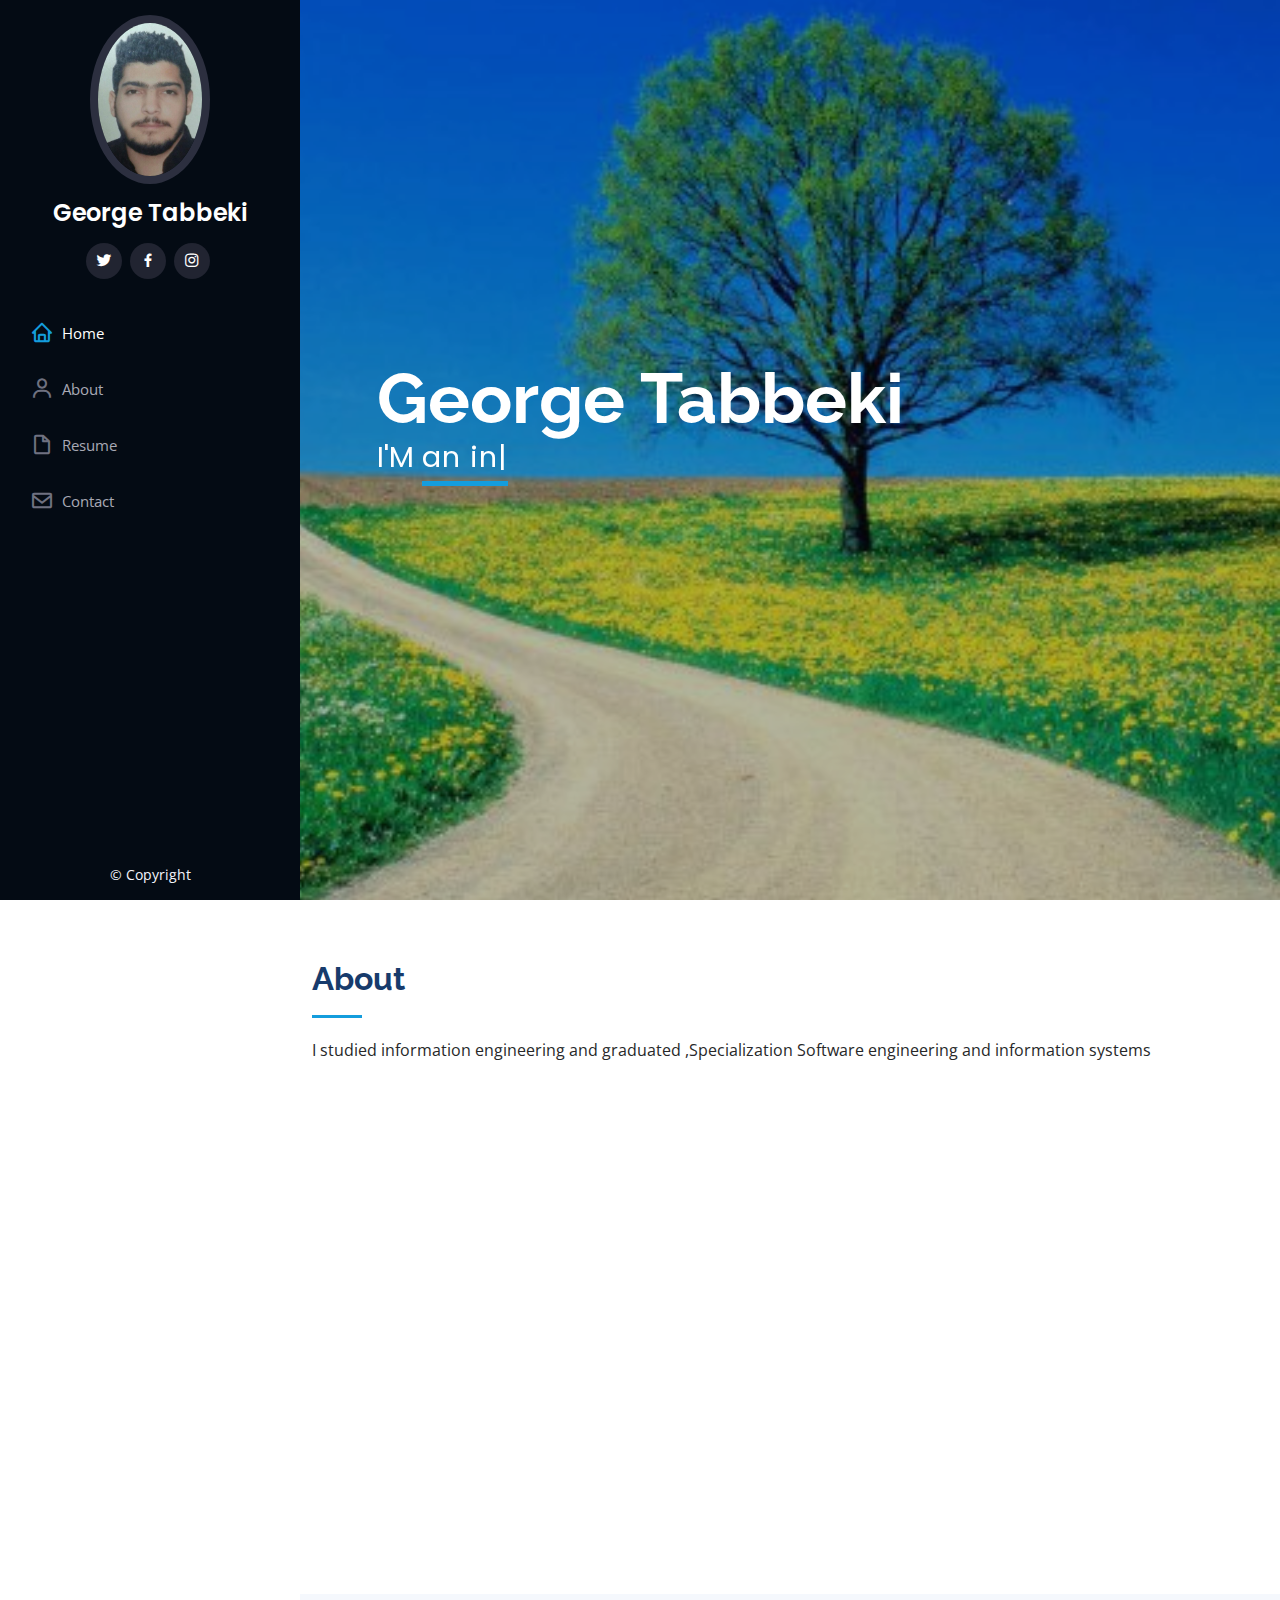
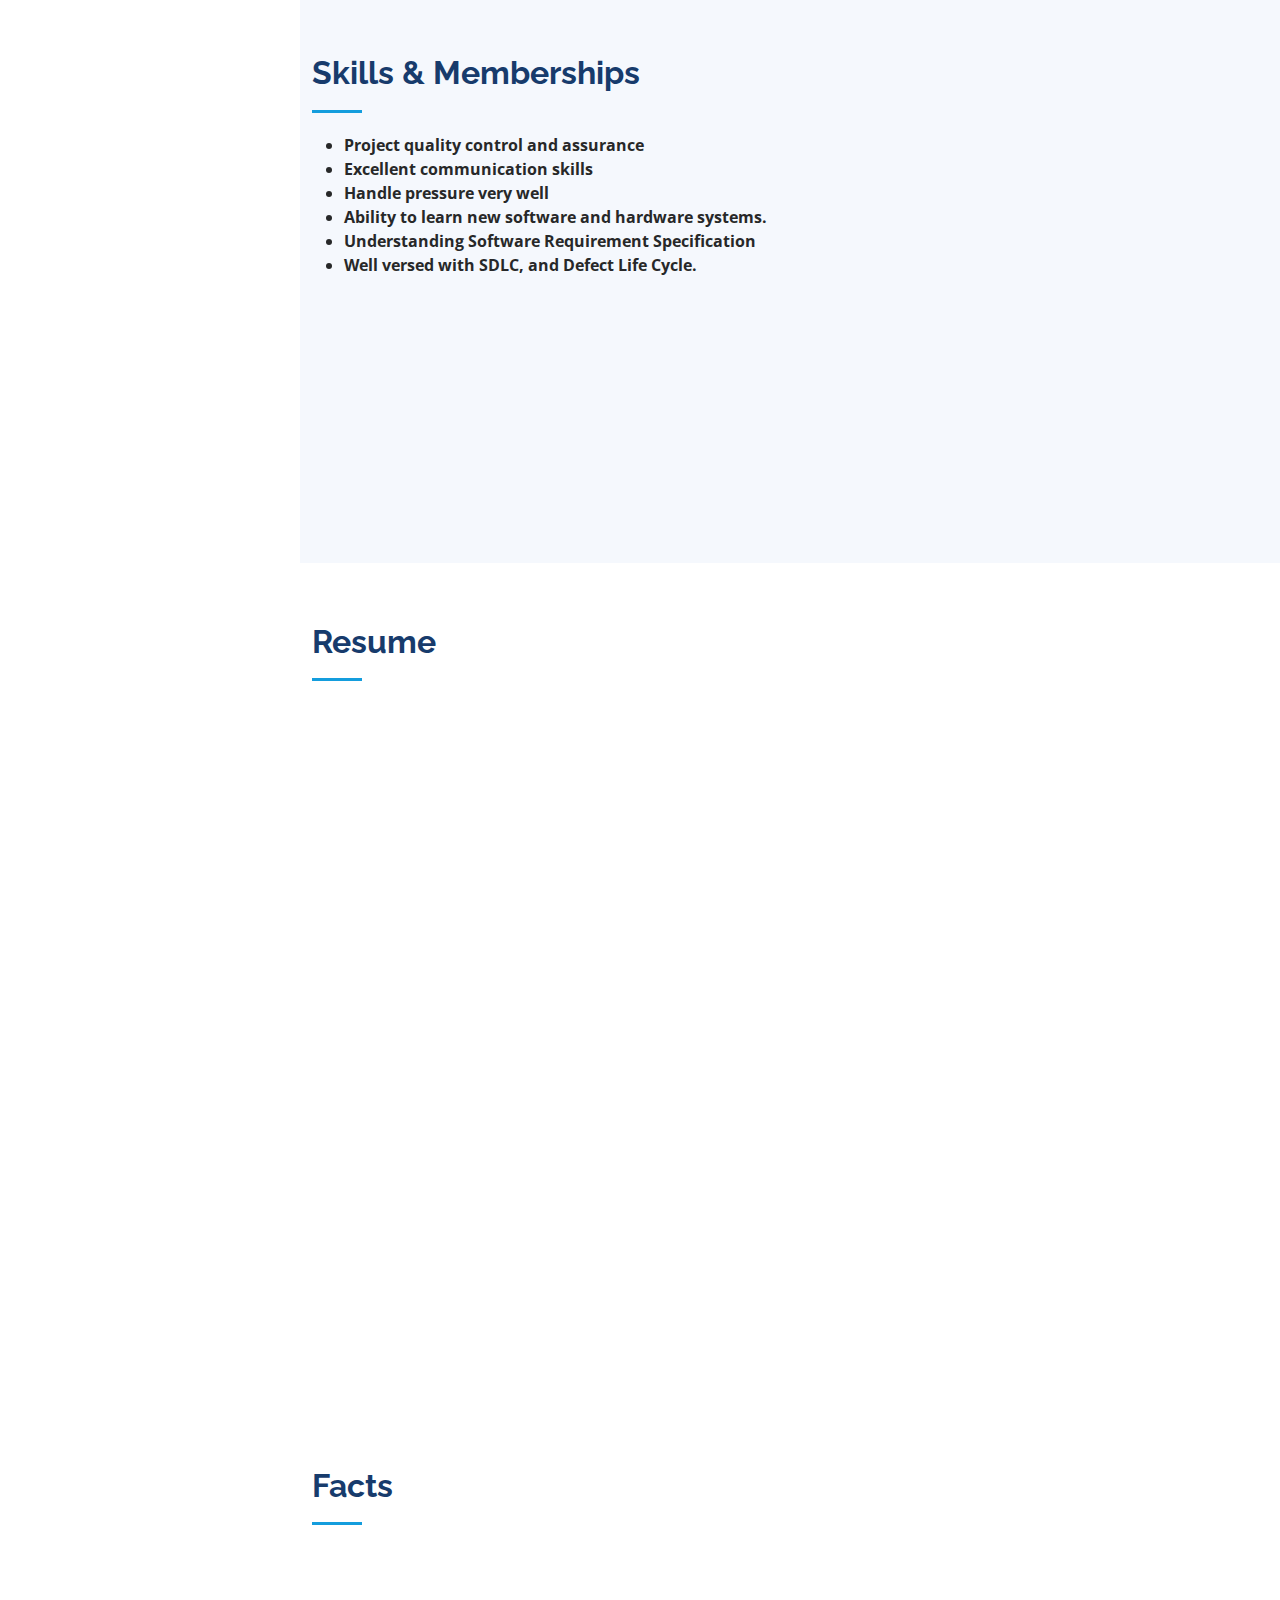
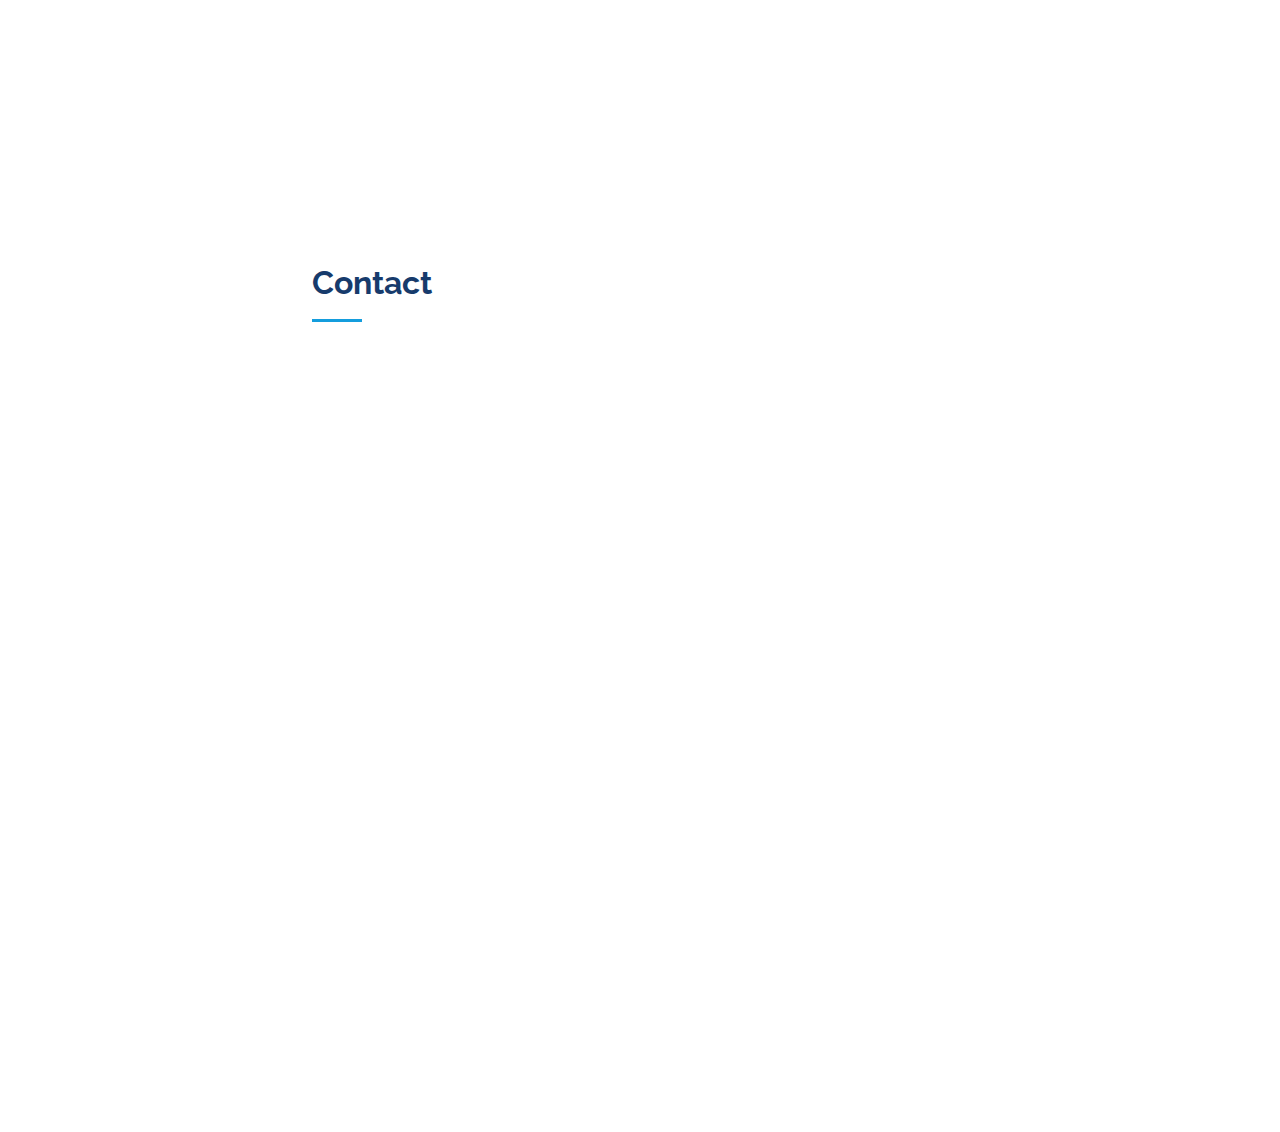
<file: index.html>
<!DOCTYPE html>
<html lang="en">

<head>
  <meta charset="utf-8">
  <meta content="width=device-width, initial-scale=1.0" name="viewport">

  <title> George Tabbeki </title>
  <meta content="" name="description">
  <meta content="" name="keywords">

  <!-- Favicons -->
  <link href="assets/img/G.jpg" rel="icon">

  <!-- Google Fonts -->
  <link href="https://fonts.googleapis.com/css?family=Open+Sans:300,300i,400,400i,600,600i,700,700i|Raleway:300,300i,400,400i,500,500i,600,600i,700,700i|Poppins:300,300i,400,400i,500,500i,600,600i,700,700i" rel="stylesheet">

  <!-- Vendor CSS Files -->
  <link href="assets/vendor/aos/aos.css" rel="stylesheet">
  <link href="assets/vendor/bootstrap/css/bootstrap.min.css" rel="stylesheet">
  <link href="assets/vendor/bootstrap-icons/bootstrap-icons.css" rel="stylesheet">
  <link href="assets/vendor/boxicons/css/boxicons.min.css" rel="stylesheet">
  <link href="assets/vendor/glightbox/css/glightbox.min.css" rel="stylesheet">
  <link href="assets/vendor/swiper/swiper-bundle.min.css" rel="stylesheet">

  <!-- Template Main CSS File -->
  <link href="assets/css/style.css" rel="stylesheet">

</head>

<body>

  <!-- ======= Mobile nav toggle button ======= -->
  <i class="bi bi-list mobile-nav-toggle d-xl-none"></i>

  <!-- ======= Header ======= -->
  <header id="header">
    <div class="d-flex flex-column">

      <div class="profile">
        <img src="assets/img/img profile.jpeg" alt="" class="img-fluid rounded-circle">
        <h1 class="text-light"><a href="cv.html">George Tabbeki</a></h1>
        <div class="social-links mt-3 text-center">
          <a href="https://twitter.com" class="twitter"><i class="bx bxl-twitter"></i></a>
          <a href="https://www.facebook.com/" class="facebook"><i class="bx bxl-facebook"></i></a>
          <a href="https://www.instagram.com/" class="instagram"><i class="bx bxl-instagram"></i></a>
        </div>
      </div>

      <nav id="navbar" class="nav-menu navbar">
        <ul>
          <li><a href="#hero" class="nav-link scrollto active"><i class="bx bx-home"></i> <span>Home</span></a></li>
          <li><a href="#about" class="nav-link scrollto"><i class="bx bx-user"></i> <span>About</span></a></li>
          <li><a href="#resume" class="nav-link scrollto"><i class="bx bx-file-blank"></i> <span>Resume</span></a></li>
          <li><a href="#contact"  class="nav-link scrollto"><i class="bx bx-envelope"></i> <span>Contact</span></a></li>
        </ul>
      </nav><!-- .nav-menu -->
    </div>
  </header><!-- End Header -->

  <!-- ======= Hero Section ======= -->
  <section id="hero" class="d-flex flex-column justify-content-center align-items-center">
    <div class="hero-container" data-aos="fade-in">
      <h1>George Tabbeki</h1>
      <p>I'M <span class="typed" data-typed-items="an informatics engineer, 30 years old , ........ "></span></p>
    </div>
  </section><!-- End Hero -->

  <main id="main">

    <!-- ======= About Section ======= -->
    <section id="about" class="about">
      <div class="container">

        <div class="section-title">
          <h2>About</h2>
          <p>I studied information engineering and graduated ,Specialization Software engineering and information systems	</p>
        </div>
        <div class="row">
          <div class="col-lg-4" data-aos="fade-right">
            <img src="assets/img/george.PNG" class="img-fluid" alt="">
          </div>
          <div class="col-lg-8 pt-4 pt-lg-0 content" data-aos="fade-left">
            <div class="row">
              <div class="col-lg-6">
                <ul>
                  <li><i class="bi bi-chevron-right"></i> <strong>Birthday:</strong> 5 Feb 1992</span>
                  <li><i class="bi bi-chevron-right"></i> <strong>Email:</strong> <span>georget@gmail.com</span></li>
                  <li><i class="bi bi-chevron-right"></i> <strong>Phone:</strong> <span>09..........</span></li>
                  <li><i class="bi bi-chevron-right"></i> <strong>City:</strong> <span>Rif Damascous</span></li>
                </ul>
              </div>
              <div class="col-lg-6">
                <ul>
                  <li><i class="bi bi-chevron-right"></i> <strong>Age:</strong> <span>30 year</span>
                  <li><i class="bi bi-chevron-right"></i> <strong>Degree:</strong> <span>Bachelor</span></li>
                </ul>
              </div>
            </div>
          </div>
        </div>

      </div>
    </section><!-- End About Section -->

    <!-- ======= Skills Section ======= -->
    <section id="skills" class="skills section-bg">
      <div class="container">

        <div class="section-title">
          <h2>Skills &amp; Memberships</h2>
          <div class="col-lg-6">
            <ul>
              <li><strong> Project quality control and assurance</strong></li>
              <li><strong> Excellent communication skills</strong></li>
              <li><strong> Handle pressure very well</strong></li>
              <li><strong> Ability to learn new software and hardware systems.</strong></li>
              <li><strong> Understanding Software Requirement Specification</strong></li>
              <li><strong> Well versed with SDLC, and Defect Life Cycle.</strong></li>
            </ul>
        </div>
        <div class="row skills-content">

          <div class="col-lg-6" data-aos="fade-up">

            <div class="progress">
              <span class="skill">HTML <i class="val">100%</i></span>
              <div class="progress-bar-wrap">
                <div class="progress-bar" role="progressbar" aria-valuenow="100" aria-valuemin="0" aria-valuemax="100"></div>
              </div>
            </div>

            <div class="progress">
              <span class="skill">CSS <i class="val">90%</i></span>
              <div class="progress-bar-wrap">
                <div class="progress-bar" role="progressbar" aria-valuenow="90" aria-valuemin="0" aria-valuemax="100"></div>
              </div>
            </div>

            <div class="progress">
              <span class="skill">JavaScript <i class="val">75%</i></span>
              <div class="progress-bar-wrap">
                <div class="progress-bar" role="progressbar" aria-valuenow="75" aria-valuemin="0" aria-valuemax="100"></div>
              </div>
            </div>

          </div>

          <div class="col-lg-6" data-aos="fade-up" data-aos-delay="100">

            <div class="progress">
              <span class="skill">PHP <i class="val">55%</i></span>
              <div class="progress-bar-wrap">
                <div class="progress-bar" role="progressbar" aria-valuenow="55" aria-valuemin="0" aria-valuemax="100"></div>
              </div>
            </div>

            <div class="progress">
              <span class="skill">WordPress/CMS <i class="val">90%</i></span>
              <div class="progress-bar-wrap">
                <div class="progress-bar" role="progressbar" aria-valuenow="90" aria-valuemin="0" aria-valuemax="100"></div>
              </div>
            </div>

            <div class="progress">
              <span class="skill">Photoshop <i class="val">75%</i></span>
              <div class="progress-bar-wrap">
                <div class="progress-bar" role="progressbar" aria-valuenow="75" aria-valuemin="0" aria-valuemax="100"></div>
              </div>
            </div>

          </div>

        </div>

      </div>
    </section><!-- End Skills Section -->

    <!-- ======= Resume Section ======= -->
    <section id="resume" class="resume">
      <div class="container">

        <div class="section-title">
          <h2>Resume</h2>
        </div>

        <div class="row">
          <div class="col-lg-6" data-aos="fade-up">
            <h3 class="resume-title">Sumary</h3>
            <div class="resume-item pb-0">
              <h4>George Tabbeki</h4>
              <p><em>IT Engineer with more than 6 months experience in Marketing</em></p>
              <ul>
                <li>Syria - Damascus countryside - Jaramana</li>
                <li>011........</li>
                <li>georget@gmail.com</li>
              </ul>
            </div>

            <h3 class="resume-title">Education &amp; Coursework </h3>
            <div class="resume-item">
              <h4>Bachelor of Software and Systems Engineering </h4>
              <h5>2014 - 2020</h5>
              <p><em>Specialization Software engineering and information systems</em></p>
              <p></p>
            </div>
            <div class="resume-item">
              <h4>Coursework</h4>
              <p>Software Engineering I, Analysis and design of systems, Software
                Engineering II, Software Engineering advance, Database I, Database II, OOP
                Programming, Operating Systems, MySQL, Web Design, Quality Assurance, 
                software testing</p>
            </div>
          </div>
          <div class="col-lg-6" data-aos="fade-up" data-aos-delay="100">
            <h3 class="resume-title">Work Experience &amp; HOBBIES &amp; INTERESTS
            </h3>
            <div class="resume-item">
              <h4>Marketing in Company </h4>
              <h5>2021 - Present</h5>
              <p><em>Work in damascous</em></p>
              <ul>
                <li>Conducting Introducing the service provided by company for customers</li>
                <li>attracting companies, institutions and merchants to subscribe to the service with team.</li>
              </ul>
            </div>
            <div class="resume-item">
              <h4>HOBBIES &amp; INTERESTS</h4>
              <ul>
                <li>Keeping abreast of developments in information technology, making new friends, volunteering, and traveling.</li>
              </ul>
            </div>
          </div>
        </div>
      </div>
    </section><!-- End Resume Section -->

    
    <!-- ======= Facts Section ======= -->
    
    <section id="facts" class="facts">
      <div class="container">

        <div class="section-title">
          <h2>Facts</h2>
        </div>

        <div class="row no-gutters">

          <div class="col-lg-3 col-md-6 d-md-flex align-items-md-stretch" data-aos="fade-up">
            <div class="count-box">
              <i class="bi bi-emoji-smile"></i>
              <span data-purecounter-start="0" data-purecounter-end="215" data-purecounter-duration="1" class="purecounter"></span>
              <p><strong>Happy Clients</strong> make it happen</p>
            </div>
          </div>

          <div class="col-lg-3 col-md-6 d-md-flex align-items-md-stretch" data-aos="fade-up" data-aos-delay="100">
            <div class="count-box">
              <i class="bi bi-journal-richtext"></i>
              <span data-purecounter-start="0" data-purecounter-end="521" data-purecounter-duration="1" class="purecounter"></span>
              <p><strong>Projects</strong> get it with because or nothing</p>
            </div>
          </div>

          <div class="col-lg-3 col-md-6 d-md-flex align-items-md-stretch" data-aos="fade-up" data-aos-delay="200">
            <div class="count-box">
              <i class="bi bi-headset"></i>
              <span data-purecounter-start="0" data-purecounter-end="1453" data-purecounter-duration="1" class="purecounter"></span>
              <p><strong>Hours Of Support</strong> or seek advantage</p>
            </div>
          </div>

          <div class="col-lg-3 col-md-6 d-md-flex align-items-md-stretch" data-aos="fade-up" data-aos-delay="300">
            <div class="count-box">
              <i class="bi bi-people"></i>
              <span data-purecounter-start="0" data-purecounter-end="32" data-purecounter-duration="1" class="purecounter"></span>
              <p><strong>Hard Workers</strong> the harsher pain of things</p>
            </div>
          </div>

        </div>

      </div>
    </section><!-- End Facts Section -->

    <!-- ======= Contact Section ======= -->
    <section id="contact" class="contact">
      <div class="container">

        <div class="section-title">
          <h2>Contact</h2>
        </div>

        <div class="row" data-aos="fade-in">

          <div class="col-lg-5 d-flex align-items-stretch">
            <div class="info">
              <div class="address">
                <i class="bi bi-geo-alt"></i>
                <h4>Location:</h4>
                <p>Syria - Damascus countryside - Jaramana</p>
              </div>

              <div class="email">
                <i class="bi bi-envelope"></i>
                <h4>Email:</h4>
                <p>georget@gmail.com</p>
              </div>

              <div class="phone">
                <i class="bi bi-phone"></i>
                <h4>Call:</h4>
                <p>+963 9.. ..8 ..5 </p>
              </div>

              <iframe src="https://maps.google.com/maps?q=syria%20damascous%20%D9%85%D9%88%D9%84%20%D8%AC%D8%B1%D9%85%D8%A7%D9%86%D8%A7%20&t=&z=13&ie=UTF8&iwloc=&output=embed" frameborder="0" style="border:0; width: 100%; height: 290px;" allowfullscreen></iframe>
            </div>

          </div>
          <div class="col-lg-7 mt-5 mt-lg-0 d-flex align-items-stretch">
            <form action="#" method="post" role="form" class="php-email-form">
              <div class="row">
                <div class="form-group col-md-6">
                  <label for="name">Your Name</label>
                  <input type="text" name="name" class="form-control" id="name" required>
                </div>
                <div class="form-group col-md-6">
                  <label for="name">Your Email</label>
                  <input type="email" class="form-control" name="email" id="email" required>
                </div>
              </div>
              <div class="form-group">
                <label for="name">Subject</label>
                <input type="text" class="form-control" name="subject" id="subject" required>
              </div>
              <div class="form-group">
                <label for="name">Message</label>
                <textarea class="form-control" name="message" rows="10" required></textarea>
              </div>
              <div class="my-3">
                <div class="loading">Loading</div>
                <div class="error-message"></div>
                <div class="sent-message">Your message has been sent. Thank you!</div>
              </div>
              <div class="text-center"><button type="submit">Send Message</button></div>
            </form>
          </div>

        </div>

      </div>
    </section><!-- End Contact Section -->

  </main><!-- End #main -->

  <!-- ======= Footer ======= -->
  <footer id="footer">
    <div class="container">
      <div class="copyright">
        &copy; Copyright <strong><span>    </span></strong>
      </div>
    </div>
  </footer><!-- End  Footer -->

  <a href="#" class="back-to-top d-flex align-items-center justify-content-center"><i class="bi bi-arrow-up-short"></i></a>

  <!-- Vendor JS Files -->
  <script src="assets/vendor/purecounter/purecounter.js"></script>
  <script src="assets/vendor/aos/aos.js"></script>
  <script src="assets/vendor/bootstrap/js/bootstrap.bundle.min.js"></script>
  <script src="assets/vendor/glightbox/js/glightbox.min.js"></script>
  <script src="assets/vendor/isotope-layout/isotope.pkgd.min.js"></script>
  <script src="assets/vendor/swiper/swiper-bundle.min.js"></script>
  <script src="assets/vendor/typed.js/typed.min.js"></script>
  <script src="assets/vendor/waypoints/noframework.waypoints.js"></script>

  <!-- Template Main JS File -->
  <script src="assets/js/main.js"></script>

</body>

</html>
</file>
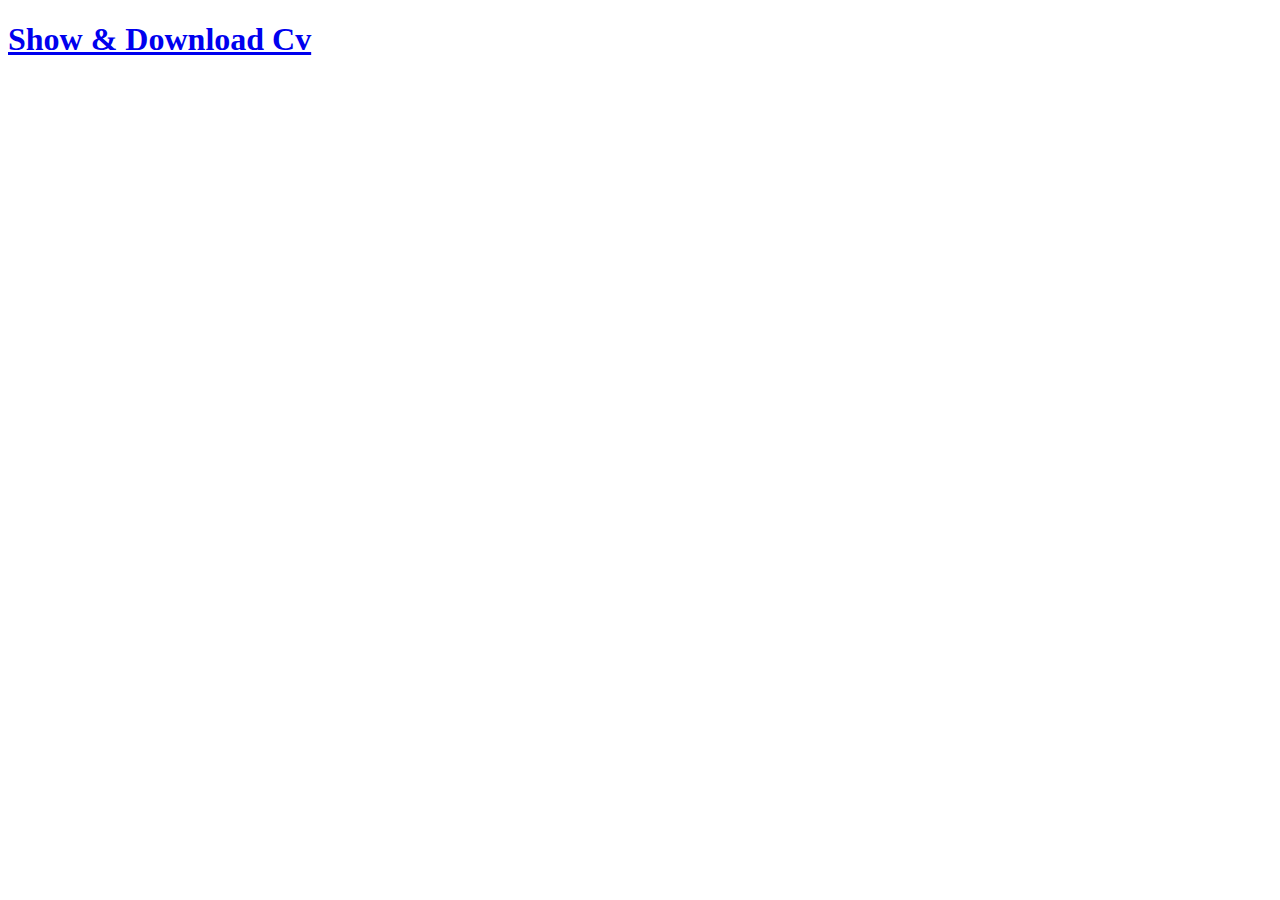
<file: cv.html>
<!DOCTYPE html>
<html lang="en">
<head>
    <meta charset="UTF-8">
    <meta http-equiv="X-UA-Compatible" content="IE=edge">
    <meta name="viewport" content="width=device-width, initial-scale=1.0">
    <title>cv George Tabbeki</title>
    <link href="assets/img/cv.jpg" rel="icon">
</head>
<body>

    <div class="card-body">

        <h1 class="text-light"><a href="assets\file\CV  George Tabbeki.pdf"> Show & Download Cv</a> </h1>
    
    </div>

</body>
</html>
</file>
<file: assets/css/style.css>
/**
# General
--------------------------------------------------------------*/
body {
  font-family: "Open Sans", sans-serif;
  color: #272829;
}

a {
  color: #149ddd;
  text-decoration: none;
}

a:hover {
  color: #37b3ed;
  text-decoration: none;
}

h1,
h2,
h3,
h4,
h5,
h6 {
  font-family: "Raleway", sans-serif;
}

/*--------------------------------------------------------------
# Back to top button
--------------------------------------------------------------*/
.back-to-top {
  position: fixed;
  visibility: hidden;
  opacity: 0;
  right: 15px;
  bottom: 15px;
  z-index: 996;
  background: #149ddd;
  width: 40px;
  height: 40px;
  border-radius: 50px;
  transition: all 0.4s;
}
.back-to-top i {
  font-size: 28px;
  color: #fff;
  line-height: 0;
}
.back-to-top:hover {
  background: #2eafec;
  color: #fff;
}
.back-to-top.active {
  visibility: visible;
  opacity: 1;
}

/*--------------------------------------------------------------
# Header
--------------------------------------------------------------*/
#header {
  position: fixed;
  top: 0;
  left: 0;
  bottom: 0;
  width: 300px;
  transition: all ease-in-out 0.5s;
  z-index: 9997;
  transition: all 0.5s;
  padding: 0 15px;
  background: #040b14;
  overflow-y: auto;
}
#header .profile img {
  margin: 15px auto;
  display: block;
  width: 120px;
  border: 8px solid #2c2f3f;
}
#header .profile h1 {
  font-size: 24px;
  margin: 0;
  padding: 0;
  font-weight: 600;
  -moz-text-align-last: center;
  text-align-last: center;
  font-family: "Poppins", sans-serif;
}
#header .profile h1 a,
#header .profile h1 a:hover {
  color: #fff;
  text-decoration: none;
}
#header .profile .social-links a {
  font-size: 18px;
  display: inline-block;
  background: #212431;
  color: #fff;
  line-height: 1;
  padding: 8px 0;
  margin-right: 4px;
  border-radius: 50%;
  text-align: center;
  width: 36px;
  height: 36px;
  transition: 0.3s;
}
#header .profile .social-links a:hover {
  background: #149ddd;
  color: #fff;
  text-decoration: none;
}

#main {
  margin-left: 300px;
}

@media (max-width: 1199px) {
  #header {
    left: -300px;
  }

  #main {
    margin-left: 0;
  }
}
/*--------------------------------------------------------------
# Navigation Menu
--------------------------------------------------------------*/
/* Desktop Navigation */
.nav-menu {
  padding: 30px 0 0 0;
}
.nav-menu * {
  margin: 0;
  padding: 0;
  list-style: none;
}
.nav-menu > ul > li {
  position: relative;
  white-space: nowrap;
}
.nav-menu a,
.nav-menu a:focus {
  display: flex;
  align-items: center;
  color: #a8a9b4;
  padding: 12px 15px;
  margin-bottom: 8px;
  transition: 0.3s;
  font-size: 15px;
}
.nav-menu a i,
.nav-menu a:focus i {
  font-size: 24px;
  padding-right: 8px;
  color: #6f7180;
}
.nav-menu a:hover,
.nav-menu .active,
.nav-menu .active:focus,
.nav-menu li:hover > a {
  text-decoration: none;
  color: #fff;
}
.nav-menu a:hover i,
.nav-menu .active i,
.nav-menu .active:focus i,
.nav-menu li:hover > a i {
  color: #149ddd;
}

/* Mobile Navigation */
.mobile-nav-toggle {
  position: fixed;
  right: 15px;
  top: 15px;
  z-index: 9998;
  border: 0;
  font-size: 24px;
  transition: all 0.4s;
  outline: none !important;
  background-color: #149ddd;
  color: #fff;
  width: 40px;
  height: 40px;
  display: inline-flex;
  align-items: center;
  justify-content: center;
  line-height: 0;
  border-radius: 50px;
  cursor: pointer;
}

.mobile-nav-active {
  overflow: hidden;
}
.mobile-nav-active #header {
  left: 0;
}

/*--------------------------------------------------------------
# Hero Section
--------------------------------------------------------------*/
#hero {
  width: 100%;
  height: 100vh;
  background: url("../img/hero-bg.jpg")  center;
  background-size: cover;
}
#hero:before {
  content: "";
  background: rgba(5, 13, 24, 0.3);
  position: absolute;
  bottom: 0;
  top: 0;
  left: 0;
  right: 0;
  z-index: 1;
}
#hero .hero-container {
  position: relative;
  z-index: 2;
  min-width: 300px;
}
#hero h1 {
  margin: 0 0 10px 0;
  font-size: 70px;
  font-weight: 700;
  line-height: 56px;
  color: #fff;
}
#hero p {
  color: #fff;
  margin-bottom: 50px;
  font-size: 29px;
  font-family: "Poppins", sans-serif;
}
#hero p span {
  color: #fff;
  padding-bottom: 4px;
  letter-spacing: 1px;
  border-bottom: 5px solid #149ddd;
}
@media (min-width: 1024px) {
  #hero {
    background-attachment: fixed;
  }
}
@media (max-width: 768px) {
  #hero h1 {
    font-size: 28px;
    line-height: 36px;
  }
  #hero h2 {
    font-size: 18px;
    line-height: 24px;
    margin-bottom: 30px;
  }
}

/*--------------------------------------------------------------
# Sections General
--------------------------------------------------------------*/
section {
  padding: 60px 0;
  overflow: hidden;
}

.section-bg {
  background: #f5f8fd;
}

.section-title {
  padding-bottom: 30px;
}
.section-title h2 {
  font-size: 32px;
  font-weight: bold;
  margin-bottom: 20px;
  padding-bottom: 20px;
  position: relative;
  color: #173b6c;
}
.section-title h2::after {
  content: "";
  position: absolute;
  display: block;
  width: 50px;
  height: 3px;
  background: #149ddd;
  bottom: 0;
  left: 0;
}
.section-title p {
  margin-bottom: 0;
}

/*--------------------------------------------------------------
# About
--------------------------------------------------------------*/
.about .content h3 {
  font-weight: 700;
  font-size: 26px;
  color: #173b6c;
}
.about .content ul {
  list-style: none;
  padding: 0;
}
.about .content ul li {
  margin-bottom: 20px;
  display: flex;
  align-items: center;
}
.about .content ul strong {
  margin-right: 10px;
}
.about .content ul i {
  font-size: 16px;
  margin-right: 5px;
  color: #149ddd;
  line-height: 0;
}
.about .content p:last-child {
  margin-bottom: 0;
}

/*--------------------------------------------------------------
# Facts
--------------------------------------------------------------*/
.facts {
  padding-bottom: 30px;
}
.facts .count-box {
  padding: 30px;
  width: 100%;
}
.facts .count-box i {
  display: block;
  font-size: 44px;
  color: #149ddd;
  float: left;
  line-height: 0;
}
.facts .count-box span {
  font-size: 48px;
  line-height: 40px;
  display: block;
  font-weight: 700;
  color: #050d18;
  margin-left: 60px;
}
.facts .count-box p {
  padding: 15px 0 0 0;
  margin: 0 0 0 60px;
  font-family: "Raleway", sans-serif;
  font-size: 14px;
  color: #122f57;
}
.facts .count-box a {
  font-weight: 600;
  display: block;
  margin-top: 20px;
  color: #122f57;
  font-size: 15px;
  font-family: "Poppins", sans-serif;
  transition: ease-in-out 0.3s;
}
.facts .count-box a:hover {
  color: #1f5297;
}

/*--------------------------------------------------------------
# Akills
--------------------------------------------------------------*/
.skills .progress {
  height: 60px;
  display: block;
  background: none;
  border-radius: 0;
}
.skills .progress .skill {
  padding: 0;
  margin: 0 0 6px 0;
  text-transform: uppercase;
  display: block;
  font-weight: 600;
  font-family: "Poppins", sans-serif;
  color: #050d18;
}
.skills .progress .skill .val {
  float: right;
  font-style: normal;
}
.skills .progress-bar-wrap {
  background: #dce8f8;
  height: 10px;
}
.skills .progress-bar {
  width: 1px;
  height: 10px;
  transition: 0.9s;
  background-color: #149ddd;
}

/*--------------------------------------------------------------
# Resume
--------------------------------------------------------------*/
.resume .resume-title {
  font-size: 26px;
  font-weight: 700;
  margin-top: 20px;
  margin-bottom: 20px;
  color: #050d18;
}
.resume .resume-item {
  padding: 0 0 20px 20px;
  margin-top: -2px;
  border-left: 2px solid #1f5297;
  position: relative;
}
.resume .resume-item h4 {
  line-height: 18px;
  font-size: 18px;
  font-weight: 600;
  text-transform: uppercase;
  font-family: "Poppins", sans-serif;
  color: #050d18;
  margin-bottom: 10px;
}
.resume .resume-item h5 {
  font-size: 16px;
  background: #e4edf9;
  padding: 5px 15px;
  display: inline-block;
  font-weight: 600;
  margin-bottom: 10px;
}
.resume .resume-item ul {
  padding-left: 20px;
}
.resume .resume-item ul li {
  padding-bottom: 10px;
}
.resume .resume-item:last-child {
  padding-bottom: 0;
}
.resume .resume-item::before {
  content: "";
  position: absolute;
  width: 16px;
  height: 16px;
  border-radius: 50px;
  left: -9px;
  top: 0;
  background: #fff;
  border: 2px solid #1f5297;
}

/*--------------------------------------------------------------
# Portfolio
--------------------------------------------------------------*/
.portfolio .portfolio-item {
  margin-bottom: 30px;
}
.portfolio #portfolio-flters {
  padding: 0;
  margin: 0 auto 35px auto;
  list-style: none;
  text-align: center;
  background: #fff;
  border-radius: 50px;
  padding: 2px 15px;
}
.portfolio #portfolio-flters li {
  cursor: pointer;
  display: inline-block;
  padding: 10px 15px 8px 15px;
  font-size: 14px;
  font-weight: 600;
  line-height: 1;
  text-transform: uppercase;
  color: #272829;
  margin-bottom: 5px;
  transition: all 0.3s ease-in-out;
}
.portfolio #portfolio-flters li:hover,
.portfolio #portfolio-flters li.filter-active {
  color: #149ddd;
}
.portfolio #portfolio-flters li:last-child {
  margin-right: 0;
}
.portfolio .portfolio-wrap {
  transition: 0.3s;
  position: relative;
  overflow: hidden;
  z-index: 1;
}
.portfolio .portfolio-wrap::before {
  content: "";
  background: rgba(255, 255, 255, 0.5);
  position: absolute;
  left: 0;
  right: 0;
  top: 0;
  bottom: 0;
  transition: all ease-in-out 0.3s;
  z-index: 2;
  opacity: 0;
}
.portfolio .portfolio-wrap .portfolio-links {
  opacity: 1;
  left: 0;
  right: 0;
  bottom: -60px;
  z-index: 3;
  position: absolute;
  transition: all ease-in-out 0.3s;
  display: flex;
  justify-content: center;
}
.portfolio .portfolio-wrap .portfolio-links a {
  color: #fff;
  font-size: 28px;
  text-align: center;
  background: rgba(20, 157, 221, 0.75);
  transition: 0.3s;
  width: 50%;
}
.portfolio .portfolio-wrap .portfolio-links a:hover {
  background: rgba(20, 157, 221, 0.95);
}
.portfolio .portfolio-wrap .portfolio-links a + a {
  border-left: 1px solid #37b3ed;
}
.portfolio .portfolio-wrap:hover::before {
  top: 0;
  left: 0;
  right: 0;
  bottom: 0;
  opacity: 1;
}
.portfolio .portfolio-wrap:hover .portfolio-links {
  opacity: 1;
  bottom: 0;
}

/*--------------------------------------------------------------
# Portfolio Details
--------------------------------------------------------------*/
.portfolio-details {
  padding-top: 40px;
}
.portfolio-details .portfolio-details-slider img {
  width: 100%;
}
.portfolio-details .portfolio-details-slider .swiper-pagination {
  margin-top: 20px;
  position: relative;
}
.portfolio-details
  .portfolio-details-slider
  .swiper-pagination
  .swiper-pagination-bullet {
  width: 12px;
  height: 12px;
  background-color: #fff;
  opacity: 1;
  border: 1px solid #149ddd;
}
.portfolio-details
  .portfolio-details-slider
  .swiper-pagination
  .swiper-pagination-bullet-active {
  background-color: #149ddd;
}
.portfolio-details .portfolio-info {
  padding: 30px;
  box-shadow: 0px 0 30px rgba(5, 13, 24, 0.08);
}
.portfolio-details .portfolio-info h3 {
  font-size: 22px;
  font-weight: 700;
  margin-bottom: 20px;
  padding-bottom: 20px;
  border-bottom: 1px solid #eee;
}
.portfolio-details .portfolio-info ul {
  list-style: none;
  padding: 0;
  font-size: 15px;
}
.portfolio-details .portfolio-info ul li + li {
  margin-top: 10px;
}
.portfolio-details .portfolio-description {
  padding-top: 30px;
}
.portfolio-details .portfolio-description h2 {
  font-size: 26px;
  font-weight: 700;
  margin-bottom: 20px;
}
.portfolio-details .portfolio-description p {
  padding: 0;
}

/*--------------------------------------------------------------
# Services
--------------------------------------------------------------*/
.services .icon-box {
  margin-bottom: 20px;
}
.services .icon {
  float: left;
  display: flex;
  align-items: center;
  justify-content: center;
  width: 54px;
  height: 54px;
  background: #149ddd;
  border-radius: 50%;
  transition: 0.5s;
  border: 1px solid #149ddd;
}
.services .icon i {
  color: #fff;
  font-size: 24px;
  line-height: 0;
}
.services .icon-box:hover .icon {
  background: #fff;
}
.services .icon-box:hover .icon i {
  color: #149ddd;
}
.services .title {
  margin-left: 80px;
  font-weight: 700;
  margin-bottom: 15px;
  font-size: 18px;
}
.services .title a {
  color: #343a40;
}
.services .title a:hover {
  color: #149ddd;
}
.services .description {
  margin-left: 80px;
  line-height: 24px;
  font-size: 14px;
}

/*--------------------------------------------------------------
# Testimonials
--------------------------------------------------------------*/
.testimonials .testimonials-carousel,
.testimonials .testimonials-slider {
  overflow: hidden;
}
.testimonials .testimonial-item {
  box-sizing: content-box;
  text-align: center;
  min-height: 320px;
}
.testimonials .testimonial-item .testimonial-img {
  width: 90px;
  border-radius: 50%;
  margin: 0 auto;
}
.testimonials .testimonial-item h3 {
  font-size: 18px;
  font-weight: bold;
  margin: 10px 0 5px 0;
  color: #111;
}
.testimonials .testimonial-item h4 {
  font-size: 14px;
  color: #999;
  margin: 0;
}
.testimonials .testimonial-item .quote-icon-left,
.testimonials .testimonial-item .quote-icon-right {
  color: #c3e8fa;
  font-size: 26px;
}
.testimonials .testimonial-item .quote-icon-left {
  display: inline-block;
  left: -5px;
  position: relative;
}
.testimonials .testimonial-item .quote-icon-right {
  display: inline-block;
  right: -5px;
  position: relative;
  top: 10px;
}
.testimonials .testimonial-item p {
  font-style: italic;
  margin: 0 15px 15px 15px;
  padding: 20px;
  background: #fff;
  position: relative;
  margin-bottom: 35px;
  border-radius: 6px;
  box-shadow: 0px 2px 15px rgba(0, 0, 0, 0.1);
}
.testimonials .testimonial-item p::after {
  content: "";
  width: 0;
  height: 0;
  border-top: 20px solid #fff;
  border-right: 20px solid transparent;
  border-left: 20px solid transparent;
  position: absolute;
  bottom: -20px;
  left: calc(50% - 20px);
}
.testimonials .swiper-pagination {
  margin-top: 20px;
  position: relative;
}
.testimonials .swiper-pagination .swiper-pagination-bullet {
  width: 12px;
  height: 12px;
  background-color: #fff;
  opacity: 1;
  border: 1px solid #149ddd;
}
.testimonials .swiper-pagination .swiper-pagination-bullet-active {
  background-color: #149ddd;
}

/*--------------------------------------------------------------
# Contact
--------------------------------------------------------------*/
.contact {
  padding-bottom: 130px;
}
.contact .info {
  padding: 30px;
  background: #fff;
  width: 100%;
  box-shadow: 0 0 24px 0 rgba(0, 0, 0, 0.12);
}
.contact .info i {
  font-size: 20px;
  color: #149ddd;
  float: left;
  width: 44px;
  height: 44px;
  background: #dff3fc;
  display: flex;
  justify-content: center;
  align-items: center;
  border-radius: 50px;
  transition: all 0.3s ease-in-out;
}
.contact .info h4 {
  padding: 0 0 0 60px;
  font-size: 22px;
  font-weight: 600;
  margin-bottom: 5px;
  color: #050d18;
}
.contact .info p {
  padding: 0 0 10px 60px;
  margin-bottom: 20px;
  font-size: 14px;
  color: #173b6c;
}
.contact .info .email p {
  padding-top: 5px;
}
.contact .info .social-links {
  padding-left: 60px;
}
.contact .info .social-links a {
  font-size: 18px;
  display: inline-block;
  background: #333;
  color: #fff;
  line-height: 1;
  padding: 8px 0;
  border-radius: 50%;
  text-align: center;
  width: 36px;
  height: 36px;
  transition: 0.3s;
  margin-right: 10px;
}
.contact .info .social-links a:hover {
  background: #149ddd;
  color: #fff;
}
.contact .info .email:hover i,
.contact .info .address:hover i,
.contact .info .phone:hover i {
  background: #149ddd;
  color: #fff;
}
.contact .php-email-form {
  width: 100%;
  padding: 30px;
  background: #fff;
  box-shadow: 0 0 24px 0 rgba(0, 0, 0, 0.12);
}
.contact .php-email-form .form-group {
  padding-bottom: 8px;
}
.contact .php-email-form .validate {
  display: none;
  color: red;
  margin: 0 0 15px 0;
  font-weight: 400;
  font-size: 13px;
}
.contact .php-email-form .error-message {
  display: none;
  color: #fff;
  background: #ed3c0d;
  text-align: left;
  padding: 15px;
  font-weight: 600;
}
.contact .php-email-form .error-message br + br {
  margin-top: 25px;
}
.contact .php-email-form .sent-message {
  display: none;
  color: #fff;
  background: #18d26e;
  text-align: center;
  padding: 15px;
  font-weight: 600;
}
.contact .php-email-form .loading {
  display: none;
  background: #fff;
  text-align: center;
  padding: 15px;
}
.contact .php-email-form .loading:before {
  content: "";
  display: inline-block;
  border-radius: 50%;
  width: 24px;
  height: 24px;
  margin: 0 10px -6px 0;
  border: 3px solid #18d26e;
  border-top-color: #eee;
  -webkit-animation: animate-loading 1s linear infinite;
  animation: animate-loading 1s linear infinite;
}
.contact .php-email-form .form-group {
  margin-bottom: 15px;
}
.contact .php-email-form label {
  padding-bottom: 8px;
}
.contact .php-email-form input,
.contact .php-email-form textarea {
  border-radius: 0;
  box-shadow: none;
  font-size: 14px;
}
.contact .php-email-form input {
  height: 44px;
}
.contact .php-email-form textarea {
  padding: 10px 15px;
}
.contact .php-email-form button[type="submit"] {
  background: #149ddd;
  border: 0;
  padding: 10px 24px;
  color: #fff;
  transition: 0.4s;
  border-radius: 4px;
}
.contact .php-email-form button[type="submit"]:hover {
  background: #37b3ed;
}
@-webkit-keyframes animate-loading {
  0% {
    transform: rotate(0deg);
  }
  100% {
    transform: rotate(360deg);
  }
}
@keyframes animate-loading {
  0% {
    transform: rotate(0deg);
  }
  100% {
    transform: rotate(360deg);
  }
}

/*--------------------------------------------------------------
# Breadcrumbs
--------------------------------------------------------------*/
.breadcrumbs {
  padding: 20px 0;
  background: #f9f9f9;
}
.breadcrumbs h2 {
  font-size: 26px;
  font-weight: 300;
}
.breadcrumbs ol {
  display: flex;
  flex-wrap: wrap;
  list-style: none;
  padding: 0;
  margin: 0;
  font-size: 15px;
}
.breadcrumbs ol li + li {
  padding-left: 10px;
}
.breadcrumbs ol li + li::before {
  display: inline-block;
  padding-right: 10px;
  color: #0e2442;
  content: "/";
}
@media (max-width: 768px) {
  .breadcrumbs .d-flex {
    display: block !important;
  }
  .breadcrumbs ol {
    display: block;
  }
  .breadcrumbs ol li {
    display: inline-block;
  }
}

/*--------------------------------------------------------------
# Footer
--------------------------------------------------------------*/
#footer {
  padding: 15px;
  color: #f4f6fd;
  font-size: 14px;
  position: fixed;
  left: 0;
  bottom: 0;
  width: 300px;
  z-index: 9999;
  background: #040b14;
}
#footer .copyright {
  text-align: center;
}
#footer .credits {
  padding-top: 5px;
  text-align: center;
  font-size: 13px;
  color: #eaebf0;
}
@media (max-width: 1199px) {
  #footer {
    position: static;
    width: auto;
    padding-right: 20px 15px;
  }
}
</file>
